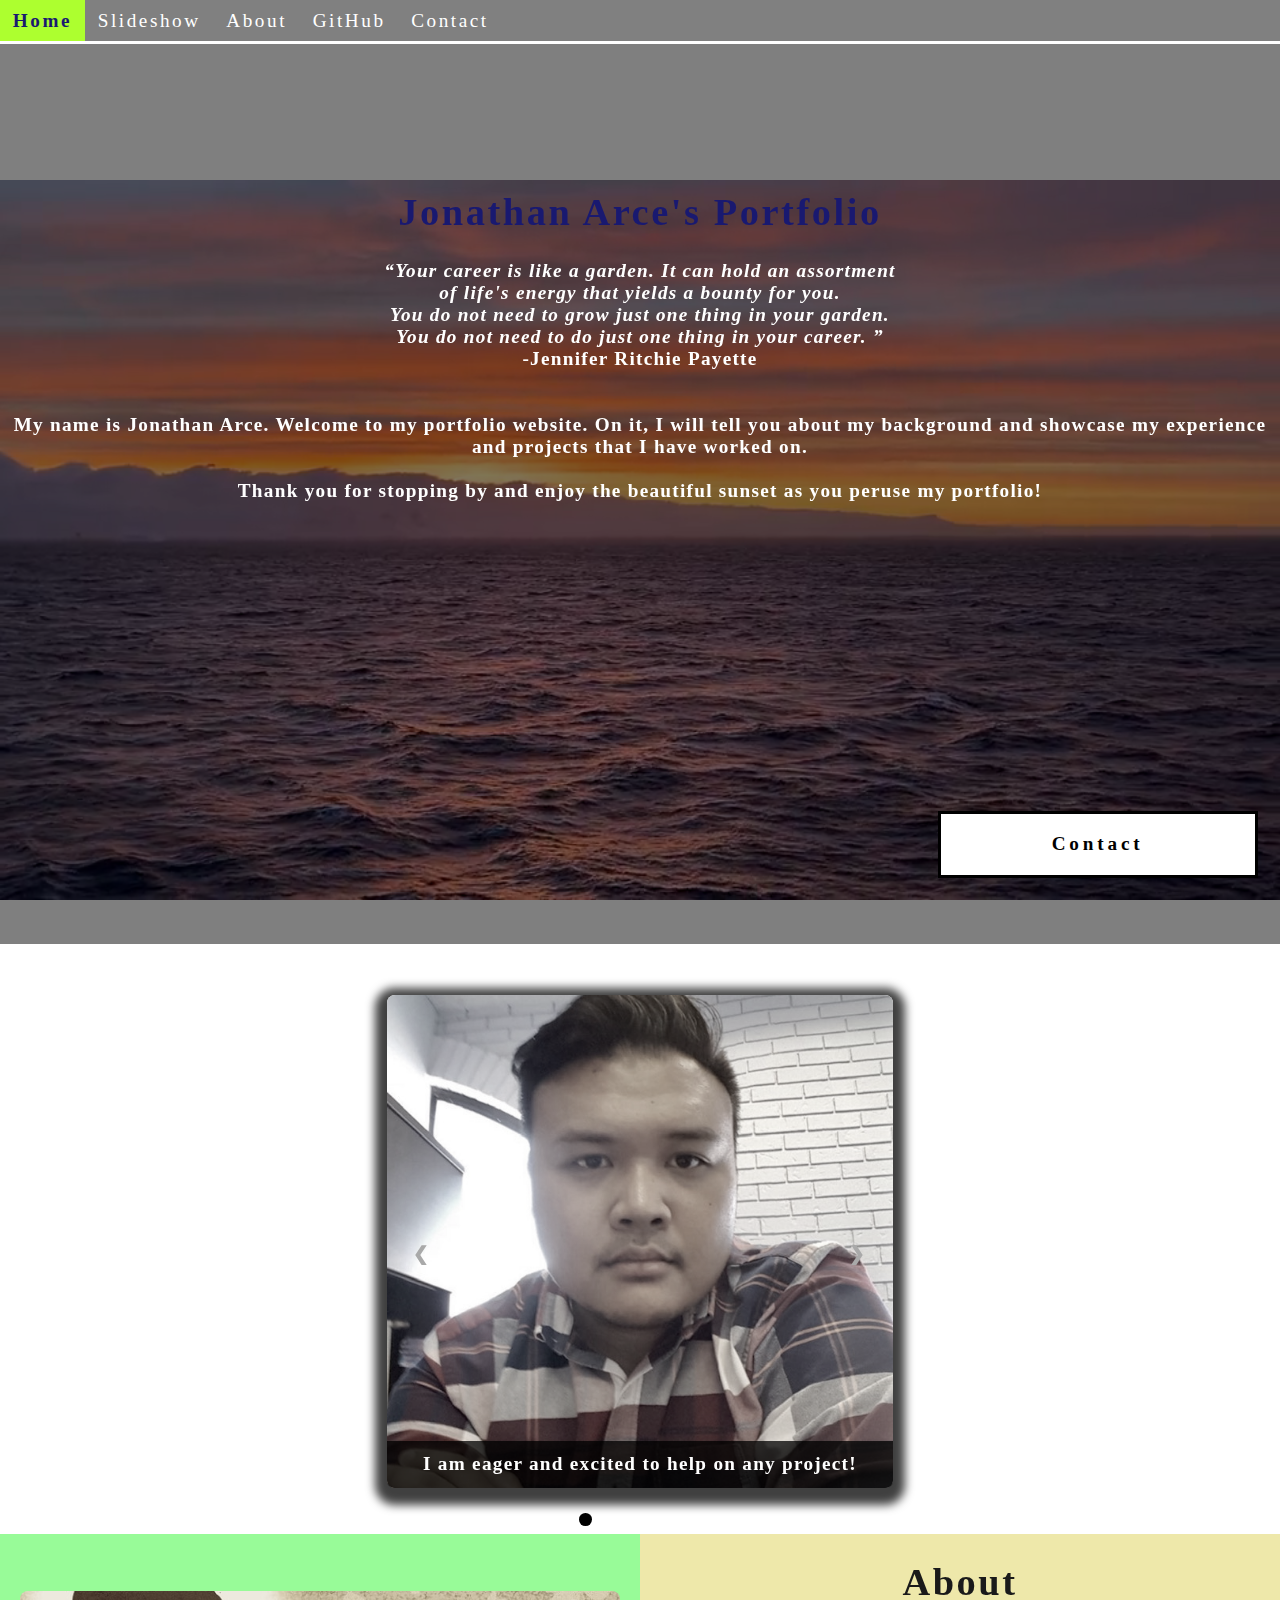
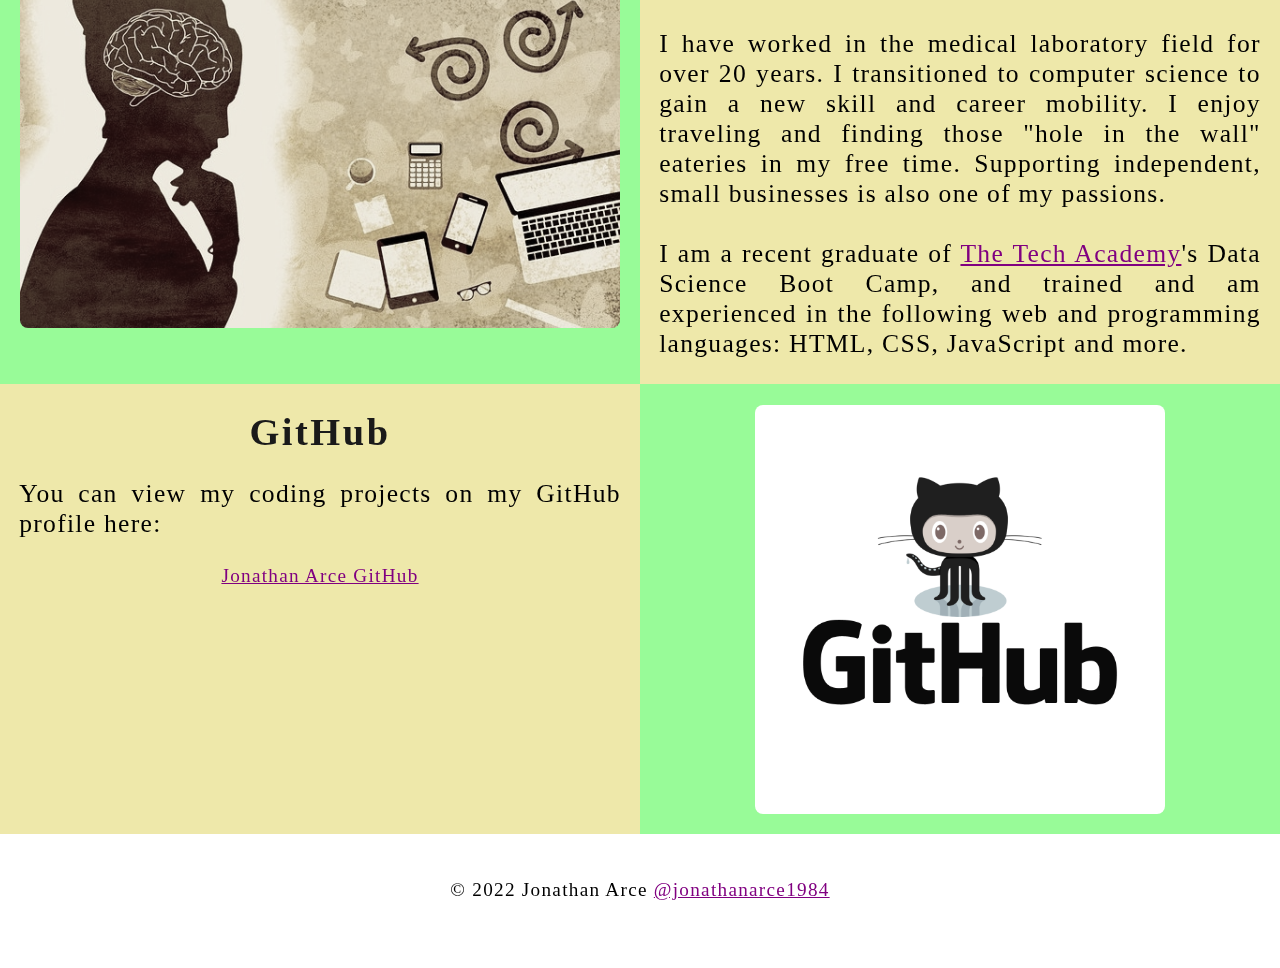
<file: index.html>
<!DOCTYPE html>
<html lang="en">
    <!-- Head section -->
    <head>
        <meta charset="utf-8">
        <meta name="viewport"content="width=device-width" />
        <title>Jonathan Arce Portfolio</title>
        <link rel="stylesheet" type="text/css" href="Portfolio_Website.css">
    </head>

    <!--Body section -->
    <body class="Background">

        <!-- Navbar -->
        <div class="Navbar">
            <a class="active" href="#Home">Home</a>
            <!-- Add a slideshow to portfolio website -->
            <a href="#Slideshow">Slideshow</a>
            <a href="#About">About</a>
            <a href="#GitHub">GitHub</a>
            <!-- Add sticky contact button and OnClick/OnDblClick to the contact form -->
            <a onclick="openForm()" ondblclick="closeForm()" class="contact">Contact</a>
        </div>
        
        <!-- Breaks inserted to add space between navbar and the first heading -->
        <br>
        <br>

        <!-- Background video -->
        <div id="Home">
            <video autoplay muted loop id="Sunset">
                <source src="img/videos/Sunset.mp4" type="video/mp4">
                <!-- Message displayed if video fails to run -->
                Your browser does not support HTML5 video.
            </video>
        </div>

        <!-- Video text -->
        <div class="Video_Text">
            <h1 class="white-text">Jonathan Arce's Portfolio</h1>
            <strong>
                <p class="center">
                    <q>Your career is like a garden. It can hold an assortment 
                        <br>of life's energy that yields a bounty for you. 
                        <br>You do not need to grow just one thing in your garden. 
                        <br>You do not need to do just one thing in your career.
                    </q>
                    <br> -Jennifer Ritchie Payette
                    <br>
                    <br>
                    <br> My name is Jonathan Arce. Welcome to my portfolio website. On it, I will tell you about my background and showcase my experience and projects that I have worked on.
                    <br>
                    <br> Thank you for stopping by and enjoy the beautiful sunset as you peruse my portfolio!
                </p>
            </strong>
        </div>

        <!-- Slideshow section added 6/9/22 -->
        <div id="Slideshow">
            <div id="Slideshow_Background">
                <div id="Slideshow_Container">
                    <!-- Slide 1 of 5 -->
                    <div class="mySlides fade">
                        <img class="Slideshow_Images" src="img/Selfie.jpg" alt="Picture of self">
                        <div class="text">I am eager and excited to help on any project!</div>
                    </div>
                    <!-- Slide 2 of 5 -->
                    <div class="mySlides fade">
                        <img class="Slideshow_Images" src="img/python.jpg" alt="Python logo">
                        <div class="text">I am a full-stack software developer,
                            <br> trained in:
                            <br> the popular programming language Python,</div>
                    </div>
                    <!-- Slide 3 of 5 -->
                    <div class="mySlides fade">
                        <img class="Slideshow_Images" src="img/html_css_js.jpg" alt="HTML, CSS, JS logos">
                        <div class="text">HTML, CSS, Javascript, </div>
                    </div>
                    <!-- Slide 4 of 5 -->
                    <div class="mySlides fade">
                        <img class="Slideshow_Images" src="img/react.jpg" alt="React logo">
                        <div class="text">and React.</div>
                    </div>
                    <!-- Slide 5 of 5 -->
                    <div class="mySlides fade">
                        <img class="Slideshow_Images" src="img/workstation.jpg" alt="Computer station">
                        <div class="text">
                            <a class="white-text contact" onclick="openForm()">Contact me now!</a>
                        </div>
                    </div>
                    <!-- Previous and next buttons -->
                    <a class="Previous" onclick="plusSlides(-1)">&#10094;</a>
                    <a class="Next" onclick="plusSlides(1)">&#10095;</a>
                </div>
                <br> <!-- Adds a space between the slideshow images and the dots -->
                
                <!-- Slideshow dots (these are another way for users to navigate through the slideshow) -->
                <div style="text-align: center">
                    <span class="dot" onclick="currentSlide(1)"></span>
                    <span class="dot" onclick="currentSlide(2)"></span>
                    <span class="dot" onclick="currentSlide(3)"></span>
                    <span class="dot" onclick="currentSlide(4)"></span>
                    <span class="dot" onclick="currentSlide(5)"></span>
                </div>
            </div>
        </div>

        <!-- About section -->
        <div class="Row" id="About">
            <!-- Left column -->
            <div class="Column_2 center_image">
                <img src="img/workspace.jpg" alt="Workspace">
            </div>
            <!-- Right column -->
            <div class="Column_1">
                <h1>About</h1>
                <p>I have worked in the medical laboratory field for over 20 years. I transitioned to computer science to gain a new skill and career mobility. I enjoy traveling and finding those "hole in the wall" eateries in my free time. Supporting independent, small businesses is also one of my passions.
                    <br>
                    <br>I am a recent graduate of <a href="https://www.learncodinganywhere.com" target="_blank">The Tech Academy</a>'s Data Science Boot Camp, and trained and am experienced in the following web and programming languages: HTML, CSS, JavaScript and more.
                    <br>
                    <br>I completed my online coding bootcamp and would love to colloborate with you on your project. <a onclick="openForm()" class="contact">Contact</a> me below!  
                </p>
            </div>
        </div>

        <!-- GitHub section -->
        <div class="Row" id="GitHub">
            <!-- Left column -->
            <div class="Column_1">
                <h1>GitHub</h1>
                <p>You can view my coding projects on my GitHub profile here:
                    <br>
                    <p class="center"><a href="https://github.com/jonathanarce1984" target="_blank">Jonathan Arce GitHub</a></p>
                </p>
            </div>
            <!-- Right column -->
            <div class="Column_2">
                <a href="https://github.com/jonathanarce1984" target="_blank"><img src="img/github.jpg" alt="GitHub Logo"></a>
            </div>
        </div>

        <!-- Contact section -->
        <div id="Contact">
            <!-- Create a sticky Contact button -->
            <button onclick="openForm()" class="Pop_Up_Button">Contact</button>
            <div class="form-popup" id="myForm" ondblclick="closeForm()" style="display: none;">
                <!-- This specifies where and how to send the form data-->
                <form action="https://formspree.io/f/mzbojnka" method="POST" class="form-container"> <!-- Here we are utilizing a 3rd party serice to submit the contact form data -->
                    <h1>Contact</h1>
                    <label for="name">
                        <b>Name</b>
                    </label>
                    <input type="text" placeholder="Type your full name here..." name="name" required>
                    <label for="phone">
                        <b>Phone</b>
                    </label>
                    <input type="text" placeholder="Type your phone number here..." name="phone" required>
                    <label for="email">
                        <b>Email</b>
                    </label>
                    <input type="text" placeholder="Type your email here..." name="email" required>
                    <label for="message">
                        <b>Message</b>
                    </label>
                    <input type="text" placeholder="Type your message here..." name="message">
                    <!-- Submit and Close buttons-->
                    <button type="submit" class="btn">Submit</button>
                    <button type="button" class="btn cancel" onclick="closeForm()">Close</button>
                </form>
            </div>
        </div>

        <!-- Footer section -->
        <footer>
            <p class="center">&copy 2022 Jonathan Arce <a href="https://github.com/jonathanarce1984" target="_blank">@jonathanarce1984</a></p><br>
        </footer>
        <script src="Portfolio_Website.js"></script>
    </body>
</html>
</file>
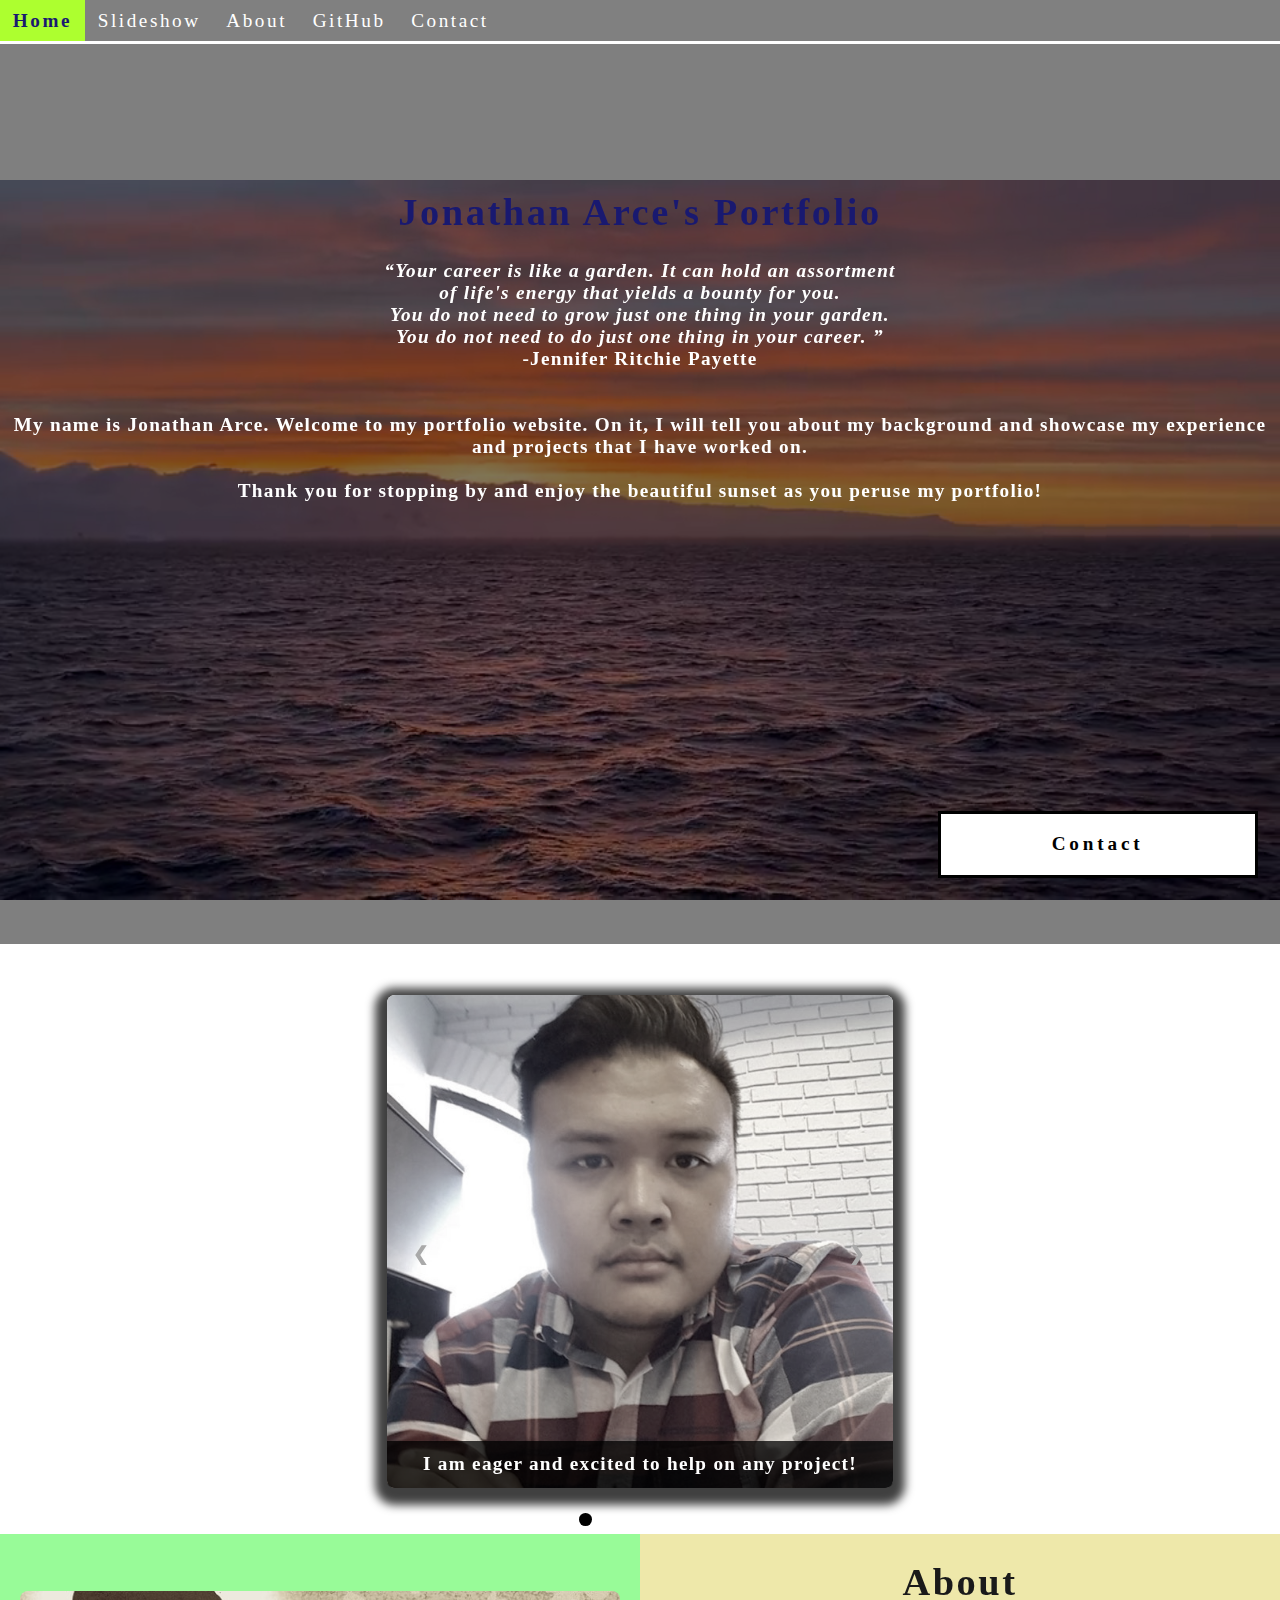
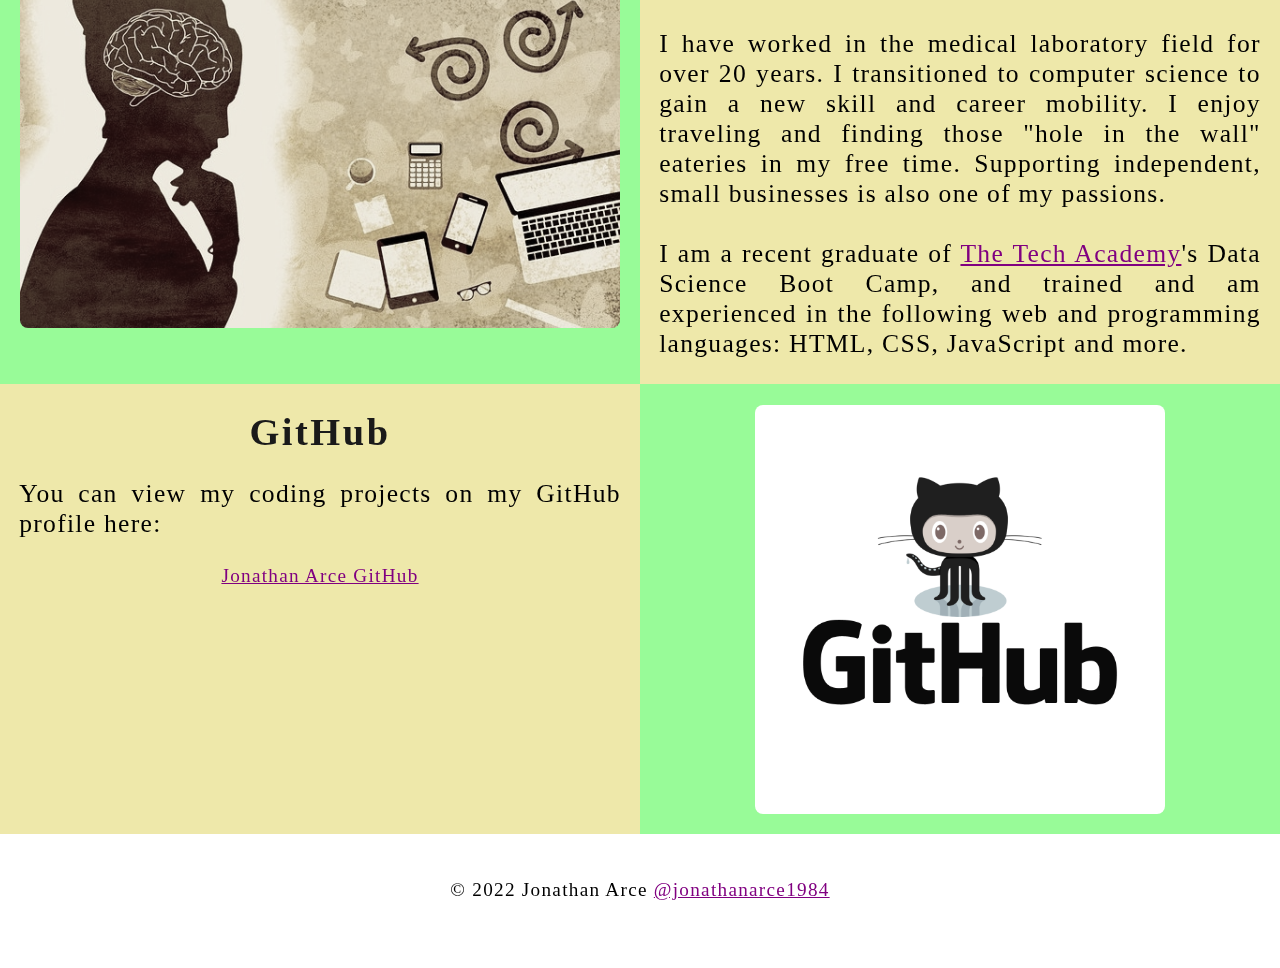
<file: index.html.html>
<!DOCTYPE html>
<html lang="en">
    <!-- Head section -->
    <head>
        <meta charset="utf-8">
        <meta name="viewport"content="width=device-width" />
        <title>Jonathan Arce Portfolio</title>
        <link rel="stylesheet" type="text/css" href="Portfolio_Website.css">
    </head>

    <!--Body section -->
    <body class="Background">

        <!-- Navbar -->
        <div class="Navbar">
            <a class="active" href="#Home">Home</a>
            <!-- Add a slideshow to portfolio website -->
            <a href="#Slideshow">Slideshow</a>
            <a href="#About">About</a>
            <a href="#GitHub">GitHub</a>
            <!-- Add sticky contact button and OnClick/OnDblClick to the contact form -->
            <a onclick="openForm()" ondblclick="closeForm()" class="contact">Contact</a>
        </div>
        
        <!-- Breaks inserted to add space between navbar and the first heading -->
        <br>
        <br>

        <!-- Background video -->
        <div id="Home">
            <video autoplay muted loop id="Sunset">
                <source src="img/videos/Sunset.mp4" type="video/mp4">
                <!-- Message displayed if video fails to run -->
                Your browser does not support HTML5 video.
            </video>
        </div>

        <!-- Video text -->
        <div class="Video_Text">
            <h1 class="white-text">Jonathan Arce's Portfolio</h1>
            <strong>
                <p class="center">
                    <q>Your career is like a garden. It can hold an assortment 
                        <br>of life's energy that yields a bounty for you. 
                        <br>You do not need to grow just one thing in your garden. 
                        <br>You do not need to do just one thing in your career.
                    </q>
                    <br> -Jennifer Ritchie Payette
                    <br>
                    <br>
                    <br> My name is Jonathan Arce. Welcome to my portfolio website. On it, I will tell you about my background and showcase my experience and projects that I have worked on.
                    <br>
                    <br> Thank you for stopping by and enjoy the beautiful sunset as you peruse my portfolio!
                </p>
            </strong>
        </div>

        <!-- Slideshow section added 6/9/22 -->
        <div id="Slideshow">
            <div id="Slideshow_Background">
                <div id="Slideshow_Container">
                    <!-- Slide 1 of 5 -->
                    <div class="mySlides fade">
                        <img class="Slideshow_Images" src="img/Selfie.jpg" alt="Picture of self">
                        <div class="text">I am eager and excited to help on any project!</div>
                    </div>
                    <!-- Slide 2 of 5 -->
                    <div class="mySlides fade">
                        <img class="Slideshow_Images" src="img/python.jpg" alt="Python logo">
                        <div class="text">I am a full-stack software developer,
                            <br> trained in:
                            <br> the popular programming language Python,</div>
                    </div>
                    <!-- Slide 3 of 5 -->
                    <div class="mySlides fade">
                        <img class="Slideshow_Images" src="img/html_css_js.jpg" alt="HTML, CSS, JS logos">
                        <div class="text">HTML, CSS, Javascript, </div>
                    </div>
                    <!-- Slide 4 of 5 -->
                    <div class="mySlides fade">
                        <img class="Slideshow_Images" src="img/react.jpg" alt="React logo">
                        <div class="text">and React.</div>
                    </div>
                    <!-- Slide 5 of 5 -->
                    <div class="mySlides fade">
                        <img class="Slideshow_Images" src="img/workstation.jpg" alt="Computer station">
                        <div class="text">
                            <a class="white-text contact" onclick="openForm()">Contact me now!</a>
                        </div>
                    </div>
                    <!-- Previous and next buttons -->
                    <a class="Previous" onclick="plusSlides(-1)">&#10094;</a>
                    <a class="Next" onclick="plusSlides(1)">&#10095;</a>
                </div>
                <br> <!-- Adds a space between the slideshow images and the dots -->
                
                <!-- Slideshow dots (these are another way for users to navigate through the slideshow) -->
                <div style="text-align: center">
                    <span class="dot" onclick="currentSlide(1)"></span>
                    <span class="dot" onclick="currentSlide(2)"></span>
                    <span class="dot" onclick="currentSlide(3)"></span>
                    <span class="dot" onclick="currentSlide(4)"></span>
                    <span class="dot" onclick="currentSlide(5)"></span>
                </div>
            </div>
        </div>

        <!-- About section -->
        <div class="Row" id="About">
            <!-- Left column -->
            <div class="Column_2 center_image">
                <img src="img/workspace.jpg" alt="Workspace">
            </div>
            <!-- Right column -->
            <div class="Column_1">
                <h1>About</h1>
                <p>I have worked in the medical laboratory field for over 20 years. I transitioned to computer science to gain a new skill and career mobility. I enjoy traveling and finding those "hole in the wall" eateries in my free time. Supporting independent, small businesses is also one of my passions.
                    <br>
                    <br>I am a recent graduate of <a href="https://www.learncodinganywhere.com" target="_blank">The Tech Academy</a>'s Data Science Boot Camp, and trained and am experienced in the following web and programming languages: HTML, CSS, JavaScript and more.
                    <br>
                    <br>I completed my online coding bootcamp and would love to colloborate with you on your project. <a onclick="openForm()" class="contact">Contact</a> me below!  
                </p>
            </div>
        </div>

        <!-- GitHub section -->
        <div class="Row" id="GitHub">
            <!-- Left column -->
            <div class="Column_1">
                <h1>GitHub</h1>
                <p>You can view my coding projects on my GitHub profile here:
                    <br>
                    <p class="center"><a href="https://github.com/jonathanarce1984" target="_blank">Jonathan Arce GitHub</a></p>
                </p>
            </div>
            <!-- Right column -->
            <div class="Column_2">
                <a href="https://github.com/jonathanarce1984" target="_blank"><img src="img/github.jpg" alt="GitHub Logo"></a>
            </div>
        </div>

        <!-- Contact section -->
        <div id="Contact">
            <!-- Create a sticky Contact button -->
            <button onclick="openForm()" class="Pop_Up_Button">Contact</button>
            <div class="form-popup" id="myForm" ondblclick="closeForm()" style="display: none;">
                <!-- This specifies where and how to send the form data-->
                <form action="https://formspree.io/f/mzbojnka" method="POST" class="form-container"> <!-- Here we are utilizing a 3rd party serice to submit the contact form data -->
                    <h1>Contact</h1>
                    <label for="name">
                        <b>Name</b>
                    </label>
                    <input type="text" placeholder="Type your full name here..." name="name" required>
                    <label for="phone">
                        <b>Phone</b>
                    </label>
                    <input type="text" placeholder="Type your phone number here..." name="phone" required>
                    <label for="email">
                        <b>Email</b>
                    </label>
                    <input type="text" placeholder="Type your email here..." name="email" required>
                    <label for="message">
                        <b>Message</b>
                    </label>
                    <input type="text" placeholder="Type your message here..." name="message">
                    <!-- Submit and Close buttons-->
                    <button type="submit" class="btn">Submit</button>
                    <button type="button" class="btn cancel" onclick="closeForm()">Close</button>
                </form>
            </div>
        </div>

        <!-- Footer section -->
        <footer>
            <p class="center">&copy 2022 Jonathan Arce <a href="https://github.com/jonathanarce1984" target="_blank">@jonathanarce1984</a></p><br>
        </footer>
        <script src="Portfolio_Website.js"></script>
    </body>
</html>
</file>
<file: Portfolio_Website.css>
/***** GENERAL STYLING *****/

/* Affects the entire HTML document */
html {
    scroll-behavior: smooth; /* This ensures that the page scrolling is smooth when the buttons on the nav bar are clicked */
}

/* Body section */
body {
    margin: 0%; /* This ensures the site displays all the way to the edge of the browser screen */
    opacity: 1; /* This and transition affect the page loading fade in effect */
    transition: 3s opacity; /* This causes a 3 second fade in */
    letter-spacing: .2vw; /* vw is a relative measurement, 1vw is equal to 1% of the viewport width */
    font-family: Avant Garde, Helvetica;
    font-size: 1.5vw;
    overflow-x: hidden; /* This prevents the horizontal scroll bar from appearing when the quote is hovered over */
    user-select: none; /* This prevents the text on the webpage from being hightlighted by the user */
}

/* This section contributes to the fade effect for the page that occurs when the page is loaded */
body.fade-out {
    opacity: .1; /* This sets the level of opacity at the start of page load */
}

/* Heading 1 elements */
h1 {
    text-transform: capitalize; /* Transforms the first character of each word to uppercase */
    font-family: "Garamond", Times, serif; /* Sets the font family of all h1 headings */
    text-align: center; /* Center all h1 elements */
    margin-top: 3%; /* Adds a small margin above h1 elements */
    color: #1a1a1a;
}

/* Heading 1 element hover effect */
h1:hover {
    filter: grayscale(5%); /* Adds a slightly gray filter to the h1 headings when hovered over */
    transform: scale(1.2); /* Whe the h1 elements are hovered over they increase in size by 1.2 */
    transition: transform 2s; /* This causes the transformation to last 2 seconds */
}

/* Styling for portfolio title text */
.white-text {
    color: #191970; /* This is used to change the color of the portfolio title text */
    padding-top: 10vh; /* Adds padding (equal to 10% of the viewport height) to the top of the portfolio title text */
}

/*Paragraph elements */
p {
    font-family: Montserrat, Times, serif;
    text-align: justify; /* Justify text within paragraph elements */
    letter-spacing: .1vw; /* This expands the text slightly */
    font-size: 2.5vw; /* Relative font sizing equal to 2.5% of the viewport width */
    padding-left: 1vw; /* This adds padding to the left of the paragraph element, relative padding equal to 1% of the viewport width */
    padding-right: 1vw; /* This adds padding to the right of the paragraph element, relative padding equal to 1% of the viewport width */
}

/* Paragraph element hover effect */
p:hover {
    transition: transform 2s; /* This makes the transform effect last 2 seconds */
    transform: scale(1.05); /* This makes the paragraphs increase slightly in size when hovered over */
}

/* Center class - this applies to all elements with the class = "center" */
.center {
    text-align: center; /* This center aligns the text */
    font-size: 1.5vw;
}

/* Center align elements hover effect - This only affects the quote, github link, and footer */
.center:hover {
    transition: transform 1s; /* This makes the transform effect last 1 second */
    transform: scale(1.05); /* This makes the element with class "center" increase in size by 1.5 when hovered over */
}

/* Anchor elements */
a {
    color: purple; /* This ensures that all links are purple */
    cursor: pointer; /* This ensures all links change the mouse to a pointer when hovered over or clicked */
    text-decoration: underline; /* This ensures all links are underlined */
}

/* Quotation elements */
q {
    font-style: oblique; /* This makes the quote oblique font style */
}

/* Image elements */
img {
    filter: grayscale(75%); /* This rids the pictures of 75% of their color */
    border-radius: 8px; /* This gives all images rounded edges */
    max-width: 100%; /* This ensures all images stay within the width of their container */
    max-height: 100%; /* This sets the height of all images to ensure all images stay within the height of their container */
    display: block;  /* By specifying block display we can ensure our images are able to be centered */
    margin: auto;
 }

/* Image element hover effects */
img:hover {
    filter: grayscale(5%); /* This brings back most of the image's color when hovered over */
}

/* Styling for footer element */
footer {
    padding: 2%; /* This gives the footer padding that is equal to 2% of the  width of the element's area */
    background-color: white; /* This colors the footer white */
}
/***** END OF GENERAL STYLING *****/

/***** NAVBAR STYLING *****/
.Navbar {
    overflow: hidden; /*This ensures that any content that overflows beyond the boundary of the navbar is not displayed */
    background-color: grey; /* This colors the navbar grey */
    position: fixed; /* This keeps the navbar at the top of the screen as we scroll */
    top: 0; /* This ensures no space is displayed above the navbar */
    width: 100%; /* This makes the navbar span the entire width of the page */
    z-index: 1; /* This ensures other elements don't display over the navbar */
    -webkit-animation: moveNav 5s; /* This applies the moveNav animation below for Safari 4.0 - 8.0 */
    animation: moveNav 5s; /* This applies the moveNav animation for all other browsers */
}

/* moveNav animation effect for moving the nav bar in from the left of the screen */
@keyframes moveNav {
    from {left: -100vw;} /* The navbar is starting off screen to the left */
    to {left: 0vw;} /* This moves the navbar into place on the screen */
}

/* Navbar anchor links */
.Navbar a {
    float: left; /* This specifies that the text floats on the left on the navbar */
    display: block; /* This ensures that other text will be displayed on the same line or row, instead of a new line */
    color: white; /* This is the font color for text on the navbar */
    padding: .75vw 1vw; /* This adds padding around our text */
    text-decoration: none; /* This gets rid of the underlines under the text on our navbar */
    font-family: Noto Serif, Times, serif; /* This specifies the font family for text on the navbar */
    font-size: 1.5vw; /* This specifies the font size for text on our navbar */
    text-align: center; /* This centers the text within its container */
    position: relative; /* This sets the text relative to its normal positioning, allowing us to use the animation below */
    -webkit-animation: moveNavText 5.75s; /* Animation for Safari 4.0 - 8.0 */
    animation: moveNavText 5.75s; /* Applies the moveNavText animation for 5.75s */
}

/*movNavText animation effect for moving the navbar text from aboe the view to the navbar */
@keyframes moveNavText {
    from {top: -100vw;} /*This sets the navbar text 100% above the viewport */
    to {top: 0vw;} /* This lowers the navbar text onto the navbar */
}

/* Navbar hover effects */
.Navbar a:hover {
    background-color: white; /* This defines the background color that will display when you hover over the link */
    color: #191970; /* This defines the font color that will display when navbar a elements are hovered over */
    font-weight: bold; /* This makes the text on the navbar bold when hovered over */
    cursor: pointer;
    transition: 0.5s ease-in; /* Creates a smooth transition for the hover trigger */
}

/*Navbar home button */
.Navbar a.active { /* This targets the a element on the navbar with the "active" class */
    background-color: greenyellow; 
}
/***** END OF NAVBAR STYLING
/***** VIDEO STYLING *****/
/* Formatting for background video */
#Sunset {
    position: fixed; /* This fixes the video to the page */
    right: 0; /* This ensures there is no space between the edge of the video and the edge of the page */
    bottom: 0; /* This ensures no space between the bottom of the video and the bottom of the page */
    min-width: 100%; /* This ensures the video is displayed across the full width of the page */
    z-index: -1; /* This places the video behind the other elements on the page */ 
}

/* Screens that are 576px and smaller will not display the background video */
@media screen and (max-width: 576px) {
    #Sunset {
        display: none;
    }
}

/* Texts over the video */
.Video_Text {
    background: rgba(0, 0, 0, 0.5); /* This provides a semi-transparent background for the text to sit over */
    color: white; /* Makes the font color white */
    width: 100%; /* Ensures the video-text container fills the width of the video */
    height: 100vh; /* This ensures the video-text container fills the height of the viewport so that the slideshow is not partially displayed */
    padding-top: 2vh; /* This adds padding around the video-text container so that the background goes slightly beyond the text */
    position: relative; /* This sets the text relative to its normal positioning, allowing us to use the animation below */
    -webkit-animation: moveVideoText 5.75s; /* Animation for Safari 4.0 - 8.0 */
    animation: moveVideoText 5.75s; /* moveVideoText animation set to 5.75s to match the moveavText animation */
}

/* This animation effect causes the overlay video text to move up from the bottom of the page upon page load */
@keyframes moveVideoText {
    from {top: -100vw;} /* This sets the position of the video text to above the viewport */
    to {top: 0vw;} /* This moves the video text to the normal positioning on the viewport */
}
/***** END OF VIDEO STYLING *****/

/***** SLIDESHOW STYLING *****/
/* Styling for Slideshow Background */
#Slideshow_Background {
    background: rgba(255, 255, 255, 0.35); /* This creates a slightly transparent white background that's placed over the video in the background */
}

.mySlides {
    display: none; /* This prevents the images from being displayed, we will use JS to display these */
}

/* Styling for Slideshow Container */
#Slideshow_Container {
    width: 39.5vw; /* Relative sizing of the container for the slideshow set to 39.5% of the viewport width */
    height: auto; /* The height of the container is automatically adjusted based on the content it is displaying */
    padding-top: 4%; /* Adds a small padding to the top of the slideshow container */
    position: relative; /* This sets the container relative to it normal positioning */
    margin: auto; /* This will horizontally center the container on the page */
}

/* Remove the underline from the previous and next buttons on the slideshow */
#Slideshow_Container a {
    text-decoration: none;
}

/* Styling for slideshow images */
.Slideshow_Images {
    vertical-align: middle; /* This centers the images vertically within the slideshow container */
    height: auto; /* The height of the images is automatically adjusted based on the content, ie if your images are different sizes, they will display s different sizes */
    box-shadow: 0px 5px 10px 12px rgb(0, 0, 0, .75); /* Adds a shadow around the slideshow images */
    width: 100%; /* The width of the images is automatically adjusted based on the content */
}

/* Styling for the Previous and Next buttons */
.Previous, .Next {
    cursor: pointer; /* Changes the mouse to a pointer when the buttons are selected */
    position: absolute; /* This makes the next and previous buttons positioned relative to the slideshow container */
    top: 50%; /* This moves the buttons up in the slideshow container */
    width: auto; /* The width of the buttons is automatically adjusted based on the content */
    padding: 2vw; /* Add padding equal to 2% of the viewport width */
    color: darkgray;
    font-weight: bold;
    font-size: 1.5vw;
    border-radius: 0 3px 3px 0; /* Adds a slightly rounded border on the top and bottom right corners */
    user-select: none; /* This property makes it so that the user cannot hightlight the text */
    transition: 0.6s ease; /* This specifies the details of the hover transition for these elements */
}

/* Positioning the Next button on the right hand side */
.Next {
    right: 0; /* This moves the next button to the right side of the slideshow container */
    border-radius: 3px 0 0 3px; /* This changes the border radius on the next button to the top and bottom left of the button */
}

/* Hover effects on slideshow buttons */
.Previous:hover, .Next:hover {
    background-color: rgba(0, 0, 0, 0.8); /* Makes the background of the arrows a transparent gray color */
    color: white; /* Makes the arrows white when hovered over */
}

/* Styling for slideshow text */
.text {
    color: white;
    padding: 1vw;
    position: absolute; /* This ensures the text is positioned within the image */
    bottom: 0; /* This property sets the text at the bottom of the image */
    width: 100%; /* The element covers the full width of the image */
    text-align: center; /* The text is center aligned within the image */
    font-family: Perpetua, Rockwell Extra Bold; 
    letter-spacing: .1vw; /* This gives a slight spacing between the letters */
    font-size: 1.5vw; /* Font size is relative to the size of the viewport width */
    background-color: rgba(0, 0, 0, 0.75); /* Givea a slightly transparent black background */
    font-weight: bold;
    border-radius: 0px 0px 7px 7px; /* Gives the text background rounded corners on the bottom left and right corners */
}

/* Styling for the slideshow dots */
.dot {
    cursor: pointer; /* The cursor changes to pointer when hovered over the dots */
    height: 1vw; /* The dots are sized relative to the viewport width */
    width: 1vw;
    margin: 0.25vw; /* This adds additional spacing between the dots */
    background-color: white; /* Makes the dots white */
    border-radius: 50%; /* Makes the dots circles by rounding each corner */
    display: inline-block; /* Allows the dots to sit next to each other rather than on a new line */
    transition: background-color 0.6s ease; /* When clicked on, the dots transition to a different color when clicked or hovered over the affect is defined below) */
    z-index: 1; /* This ensures the dots will be displayed above any other elements */
}

/* Hover effect for slideshow dots */
.active, .dot:hover {
    background-color: black; /* Sets the color of the dots when active or hovered over */
}

/* Styling for slideshow image fade */
.fade {
    animation-name: fade; /* Fade animation is defined below */
    animation-duration: 1.5s; /* The animation lasts 1.5 seconds */
    -webkit-animation-name: fade; /* Same as above for Safari 4.0-8.0 */
    -webkit-animation-duration: 1.5s;
}

@-webkit-keyframes fade {
    from {opacity: .4;} /* Image starts transparent */
    to {opacity: 1;} /* Image ends up opaque */
}

@keyframes fade {
    from {opacity: .4;} /* Image starts transpartent */
    to {opacity: 1;} /* Image ends opaque */
}

/***** End of Slidehow Styling *****/

/* TABLE STYLING - this section covers the styling of the columns and rows within the table */
* { /* The asterisk is a universal selector that applies this effect to all elements on the page */
    box-sizing: border-box; /* This creates a box with a border within which we will place most of our text */
}

.Column_1 {
    float: left; /* Element float to the left of its container */
    width: 50%; /* This ensures the column takes up half of the page width */
    padding: .5%; /* Changing the padding from 1.6% to .5% allows for all my About text to fit in the container */
    height: 450px; /* This sets the height of the column to 400px */
    background-color: palegoldenrod;
}

.Column_2 {
    float: left;
    width: 50%;
    padding: 1.6%;
    height: 450px;
    background-color: palegreen;
}

/* This inserts something after the content of selected elements (in this case the elements with class "Row") */
.Row:after {
    content: ""; /* By leaving this blank, we are allowing the footer (covered lower down) to be displayed - removing it makes the footer overwrite a column */
    display: table; /* The display property specifies the type of display behavior; the table values tells the browser to treat the element as a table */
    clear: both; /* This clears any other elements from floating on the left or the right of an element */
}

/* This centers the images within the column container */
.center_image {
    display: flex;
    justify-content: center;
    align-items: center;
}

/***** END OF TABLE STYLING *****/

/***** CONTACT FORM STYLING *****/
/* Button used to open the contact form - fixed at the bottom of the page */
.Pop_Up_Button {
    position: fixed; /* The element is positioned relative to the viewport and stays in the same location no matter what */
    bottom: 1.75vw; /* Positions the button slightly up from the bottom of the viewport */
    right: 1.75vw; /* Positions the button slightly right from the side of the viewport */
    width: 25vw; /*Sets the width relative to the viewport width */
    background-color: white; /* Sets the background color of the button to white */
    color: black; /* Sets the color of the button text to black */
    border: solid black; /*This makes a solid black border around the button */
    cursor: pointer; /* This changes the cursor when hovered over the button to a pointer */
    -webkit-animation: movePopup 5s; /* Animation for 5 seconds for Safari 4.0-8.0 */
    animation: movePopup 5s; /* Animation set for 5 seconds */
}

/* movePopup animation moves the button from off the right side of the screen to its fixed location on the viewport */
@keyframes movePopup {
    from {right: -40vw;}
    to {right: 1.75vw;}
}

@-webkit-keyframes movePopup {
    from {right: -40vw}
    to {right: 1.75vw;}
}

/* Styling for the Form Popup */
.form-popup {
    z-index: 8; /* This z-index ensures the contact form shows above all other elements on the page */
    display: none; /* Set the display to none, we will use JavaScript to show the contact form */
    position: fixed; /* The form stays in the same location no matter what */
    bottom: 0.5vw; /* Slightly up from the bottom of the viewport */
    right: 0.5vw; /* Slightly in from the right side of the viewport */
}

/* Form styling */
.form-container {
    max-width: 49vw; /* Relative sizing of the form container - 49% of the viewport width */
    padding: 1vw; /* Adds padding between the form-popup and the form container */
    background-color: white;
}

/* input[type=text[ targets all text input sections of the contact form */
.form-container input[type=text] {
    width: 100%; /* Each input box covers the full width of the form-container */
    padding: .93vw; /* Adds padding within the text box */
    margin: .6vw 0 .6vw 0; /* Adds space between the input boxes and the labels */
    border: none; /* Removes the border from the input boxes */
    background: Gainsboro; /* Sets the background color of the input boxes */
    font-size: 1vw; /* Relative font sizing based on the width of the viewport */
}

/* General styling for all Buttons */
button {
    font-family: "Trebuchet MS", Optima;
    letter-spacing: .3vw; /* Adds slight spacing between the letters */
    font-size: 1.5vw; /* Relative sizing of text */
    font-weight: bold;
    padding: 1.5vw; /* Adds padding to the text in the button */
    cursor: pointer; /* Changes the cursor to pointer over button elements */
    width: 100%; /* Sets the width of the buttons to 100% of their containers */
    height: auto; /* Allows the height to be resized depending on the content showing */
}

/* Hover effect for contact and submit buttons */
button:hover, .form-container .btn:hover {
    color: white; /* THis makes the text in the buttons white when hovered over */
    background-color: darkolivegreen; /* The background of the button changes to Dark Olive Green when hovered over */
    transition-duration: 1s; /* This makes the transition last 1 second */
    -webkit-transition-duration: 1s;
    border-color: silver; /* The border turns silver when the button is hovered over */
}

/* Submit button */
.form-container .btn {
    background-color: white; /* Sets the background color of the submit button to white */
    color: black; /* Sets the font color of the Submit button to black */
    border-color: black;
    margin-bottom: 1vh; /* Add space between the submit button and the close button */
}

/* Close button */
.form-container .cancel {
    background-color: black;
    color: white;
    border-color: gray;
}

/* Styling for close button on hover */
.form-container .cancel:hover {
    color: white;
    background-color: darkred;
    transition-duration: 1s;
    -webkit-transition-duration: 1s;
    border-color: black;
}

/***** END OF CONTACT FORM STYLING *****/


/***** Media Query Section *****/
/*Media rules for paragraph font size for different screen sizes*/
@media screen and (max-width: 527px) {
    p {
        font-size: 3.75vw;
    }
}

@media screen and (min-width: 528px) and (max-width: 660px) {
    p {
        font-size: 3.5vw;
    }
}

@media screen and (min-width: 661px) and (max-width: 799px) {
    p {
        font-size: 2.75vw;
    }
}

@media screen and (min-width: 800px) and (max-width: 924px) {
    p {
        font-size: 2.5vw;
    }
}

@media screen and (min-width: 925px) and (max-width: 1050px) {
    p {
        font-size: 2.25vw;
    }
}

@media screen and (min-width: 1051px) and (max-width: 1310px) {
    p {
        font-size: 2vw;
    } 
}

@media screen and (min-width: 1311px) and (max-width: 1535px) {
    p {
        font-size: 1.75vw;
    }
}

@media screen and (min-width: 1536px) and (max-width: 2269px) {
    p {
        font-size: 1.5vw;
    }
}

@media screen and (min-width: 2270px) {
    p {
        font-size: 1.35vw;
    }
}

/*Media rule for navbar links for different screen sizes*/
/* Screens 1080px and smaller will display navbar links equally distributed */
@media screen and (max-width: 1080px) {
    .Navbar a{
        width: 20%; /* This sets each navbar link to 1/5 of the navbar */
        font-size: 2.5vw;
    }
}

/* Media rules to enlarge the font of the white text for smaller screens */
@media screen and (max-width: 1080px) {
    .quote{
        font-size: 3.5vw;
    }

    .white-text {
        font-size: 4.5vw;
    }
}

/* Media rules to increase the size of the columns for larger screens */
@media screen and (min-width: 1725px) {
    .Column_1 {
        height: 550px;
    }
    .Column_2 {
        height: 550px;
    }
}


/*Media rule to remove margin-top from h1 elements for extra large screens (so that the paragraph text fits in the column*/
@media screen and (min-width: 2000px) {
    h1{
        margin-top: 0;
    }
}
/***** End of Media Query Section *****/
</file>
